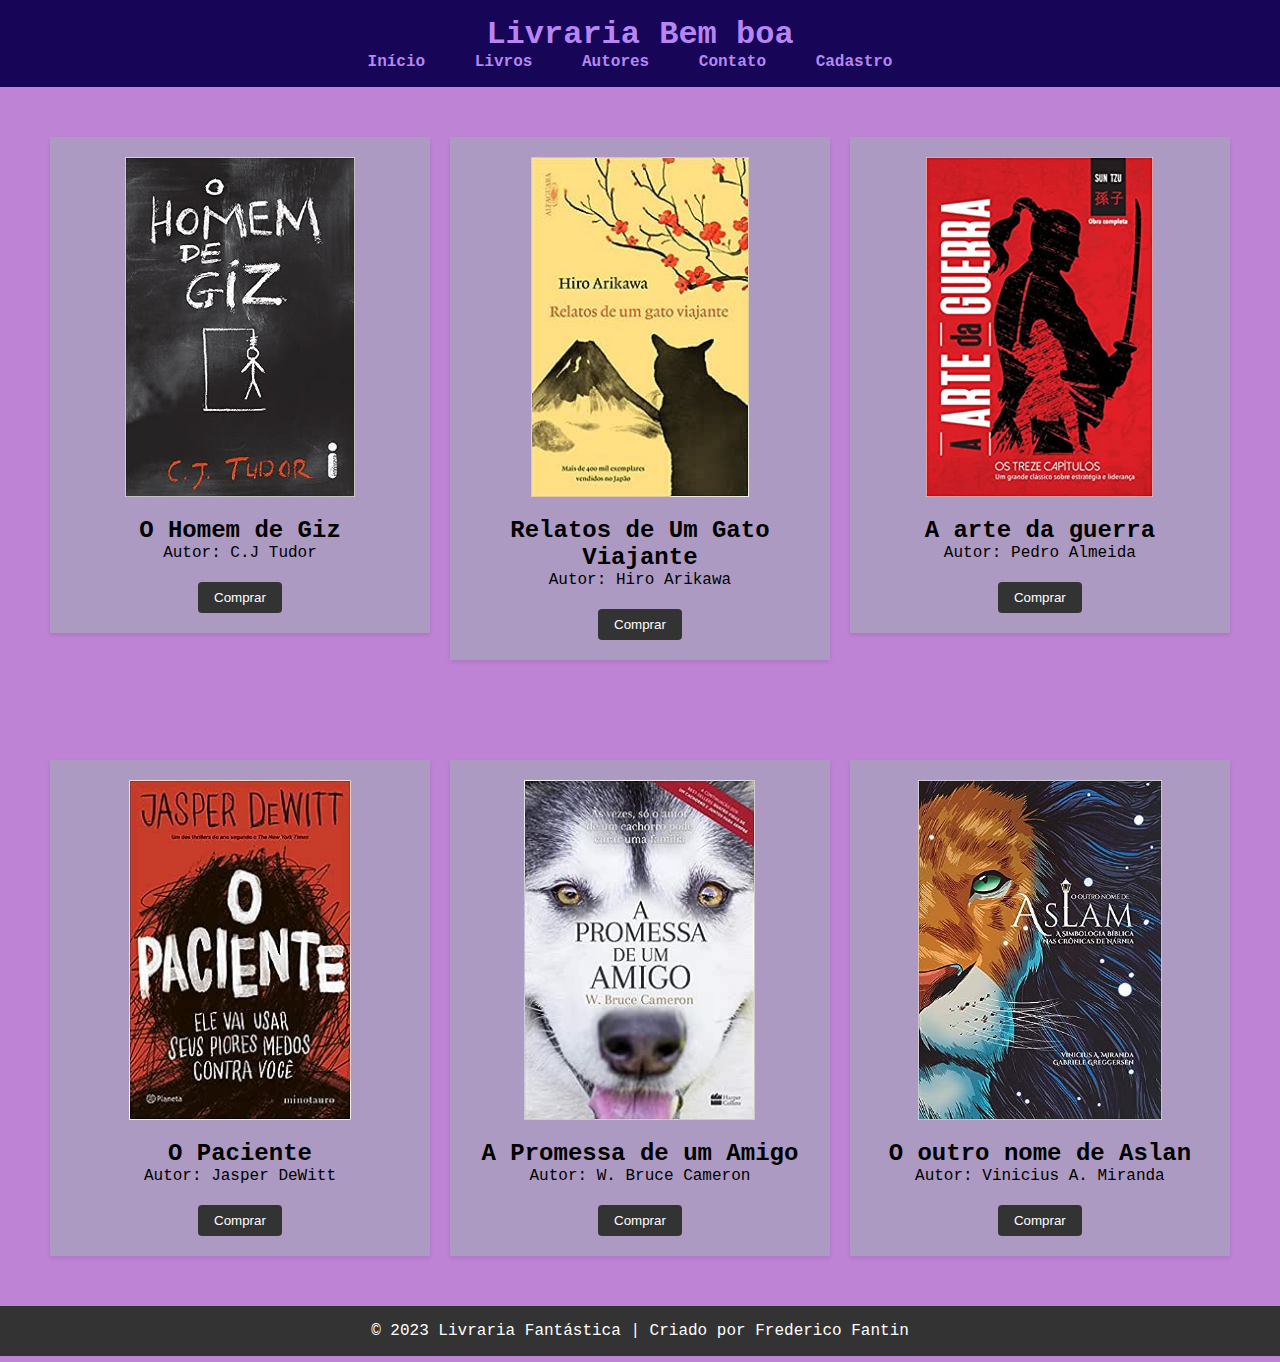
<file: index.html>
<!-- index.html -->

<!DOCTYPE html>
<html lang="pt-br">
<head>
    <meta charset="UTF-8">
    <meta name="viewport" content="width=device-width, initial-scale=1.0">
    <link rel="stylesheet" href="estilos.css">
    <title>Livraria</title>
</head>
<body>
    <header>
        <h1>Livraria Bem boa</h1>
        <nav>
            <ul>
                <li><a href="index.html">Início</a></li>
                <li><a href="#">Livros</a></li>
                <li><a href="#">Autores</a></li>
                <li><a href="#">Contato</a></li>
                <li><a href="cadastro.html">Cadastro</a></li>
            </ul>
        </nav>
    </header>

    <main>
        <section class="cards">
            <div class="card">
                <img src="img/img/41LuOehnKtL._SX335_BO1,204,203,200_.jpg" alt="Livro 1">
                <h2>O Homem de Giz</h2>
                <p>Autor: C.J Tudor</p>
                <button>Comprar</button>
            </div>

            <div class="card">
                <img src="img/img/517dKT2m6pL._SY344_BO1,204,203,200_QL70_ML2_.jpg" alt="Livro 2">
                <h2>Relatos de Um Gato Viajante</h2>
                <p>Autor: Hiro Arikawa</p>
                <button>Comprar</button>
            </div>

            <div class="card">
                <img src="img/img/51KvntpPRpL._SX331_BO1,204,203,200_.jpg" alt="Livro 3">
                <h2>A arte da guerra</h2>
                <p>Autor: Pedro Almeida</p>
                <button>Comprar</button>
            </div>
        </section>
    </main>
    <main>
        <section class="cards">
            <div class="card">
                <img src="img/img/51O3lEuJNqL._SY344_BO1,204,203,200_QL70_ML2_.jpg" alt="Livro 1">
                <h2>O Paciente</h2>
                <p>Autor: Jasper DeWitt</p>
                <button>Comprar</button>
            </div>

            <div class="card">
                <img src="img/img/51t-aqeLGPL._SY344_BO1,204,203,200_QL70_ML2_.jpg" alt="Livro 2">
                <h2>A Promessa de um Amigo</h2>
                <p>Autor:  W. Bruce Cameron</p>
                <button>Comprar</button>
            </div>

            <div class="card">
                <img src="img/img/51Z3dSD0ZhL._SX355_BO1,204,203,200_.jpg" alt="Livro 3">
                <h2>O outro nome de Aslan</h2>
                <p>Autor: Vinicius A. Miranda
                </p>
                <button>Comprar</button>
            </div>
        </section>
    </main>

    <footer>
        <p>&copy; 2023 Livraria Fantástica | Criado por Frederico Fantin</p>
    </footer>
</body>
</html>
</file>
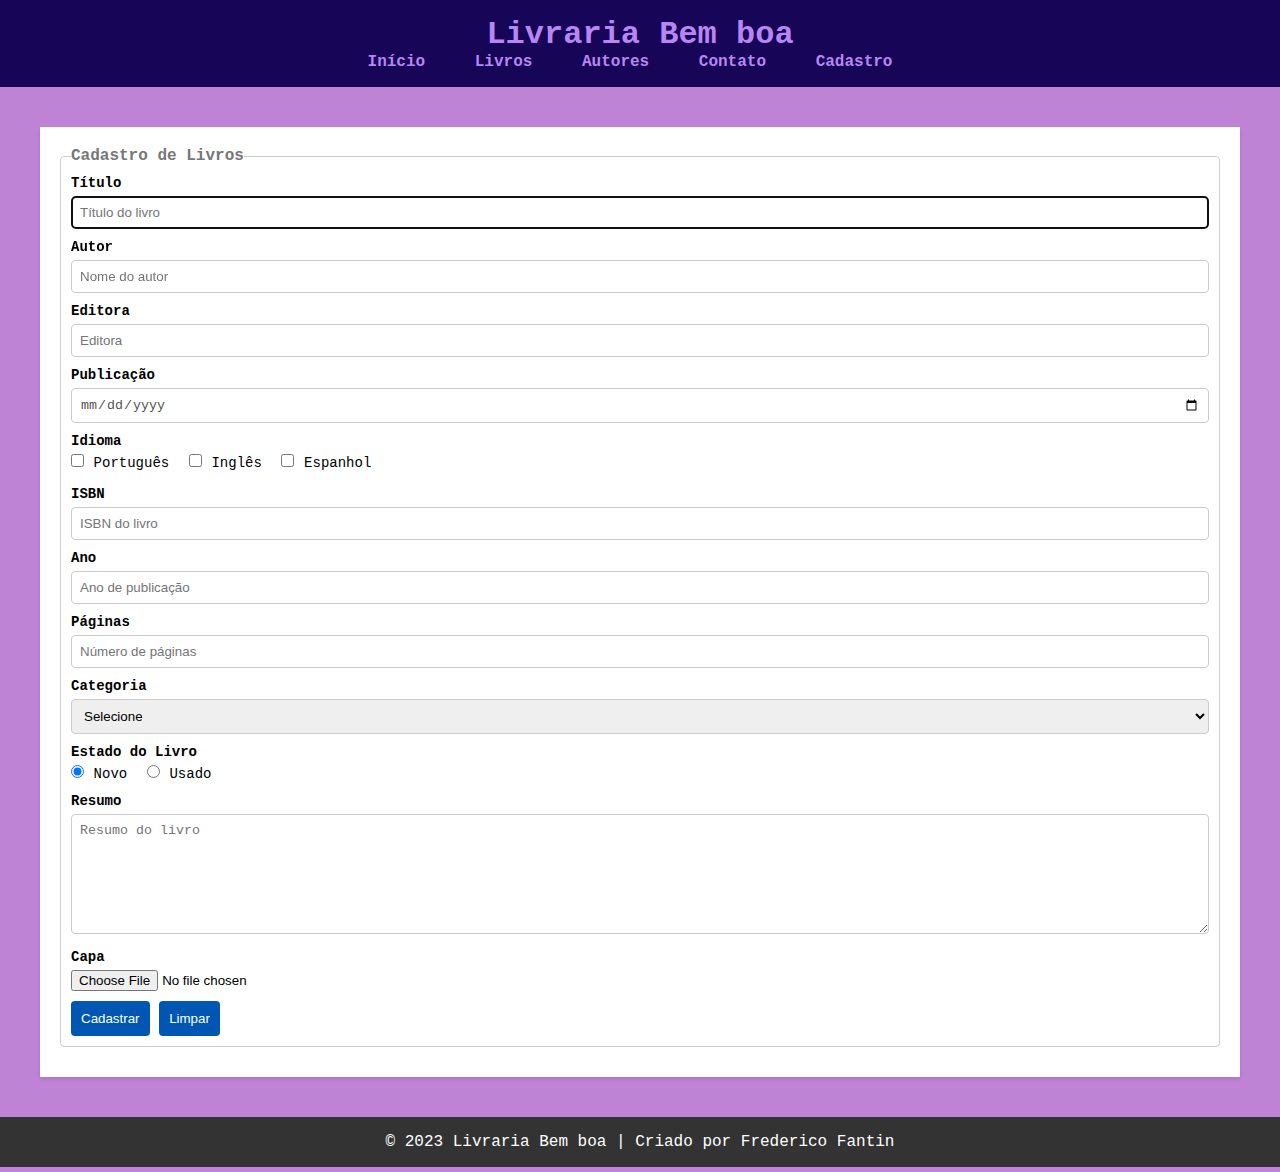
<file: cadastro.html>
<!DOCTYPE html>
<html lang="pt-br">

<head>
    <meta charset="UTF-8">
    <meta name="viewport" content="width=device-width, initial-scale=1.0">
    <link rel="stylesheet" href="estilos.css">
    <title>Livraria</title>
</head>

<body>
    <header>
        <h1>Livraria Bem boa</h1>
        <nav>
            <ul>
                <li><a href="index.html">Início</a></li>
                <li><a href="#">Livros</a></li>
                <li><a href="#">Autores</a></li>
                <li><a href="#">Contato</a></li>
                <li><a href="cadastro.html">Cadastro</a></li>
            </ul>
        </nav>
    </header>

    <main>
        <section class="container">

            <form>
                <fieldset>
                    <legend>Cadastro de Livros</legend>

                    <div class="input-container">
                        <label for="titulo">Título</label>
                        <input type="text" name="titulo" id="titulo" placeholder="Título do livro" required autofocus>
                    </div>


                    <div class="input-container">
                        <label for="autor">Autor</label>
                        <input type="text" name="autor" id="autor" placeholder="Nome do autor" required>
                    </div>

                    <div class="input-container">
                        <label for="editora">Editora</label>
                        <input type="text" name="editora" id="editora" placeholder="Editora" required>
                    </div>

                    <div class="input-container">
                        <label for="dtpublicacao">Publicação</label>
                        <input type="date" name="dtpublicacao" id="dtpublicacao" required>
                    </div>

                    <div class="input-container">
                        <label>Idioma</label>
                        <div class="input-check">
                            <input type="checkbox" name="idioma" value="Português" id="portugues">
                            <label for="portugues">Português</label>
                        </div>
                        <div class="input-check">
                            <input type="checkbox" name="idioma" value="Inglês" id="ingles">
                            <label for="ingles">Inglês</label>
                        </div>
                        <div class="input-check">
                            <input type="checkbox" name="idioma" value="Espanhol" id="espanhol">
                            <label for="espanhol">Espanhol</label>
                        </div>
                    </div>

                    <div class="input-container">
                        <label for="isbn">ISBN</label>
                        <input type="text" name="isbn" id="isbn" placeholder="ISBN do livro" pattern="\d{3}-\d{10}"
                            required>
                    </div>

                    <div class="input-container">
                        <label for="ano">Ano</label>
                        <input type="number" name="ano" id="ano" placeholder="Ano de publicação" required>
                    </div>

                    <div class="input-container">
                        <label for="paginas">Páginas</label>
                        <input type="number" name="paginas" id="paginas" placeholder="Número de páginas" required>
                    </div>

                    <div class="input-container">
                        <label for="categoria">Categoria</label>
                        <select name="categoria" id="categoria" required>
                            <option value="">Selecione</option>
                            <option value="Ação">Ação</option>
                            <option value="Aventura">Aventura</option>
                            <option value="Comédia">Comédia</option>
                            <option value="Drama">Drama</option>
                            <option value="Ficção Científica">Ficção Científica</option>
                            <option value="Romance">Romance</option>
                            <option value="Suspense">Suspense</option>
                            <option value="Terror">Terror</option>
                        </select>
                    </div>

                    <div class="input-container">
                        <label>Estado do Livro</label>
                        <div class="radio-group">
                            <input type="radio" name="situacao" id="novo" value="Novo" required checked>
                            <label for="novo">Novo</label>

                            <input type="radio" name="situacao" id="usado" value="Usado" required>
                            <label for="usado">Usado</label>
                        </div>
                    </div>

                    <div class="input-container">
                        <label for="resumo">Resumo</label>
                        <textarea name="resumo" id="resumo" placeholder="Resumo do livro" rows="5" required></textarea>
                    </div>

                    <div class="input-container">
                        <label for="capa">Capa</label>
                        <input type="file" name="capa" id="capa" accept="image/*">
                    </div>

                    <div class="actions">
                        <button type="submit">Cadastrar</button>
                        <button type="reset">Limpar</button>
                    </div>

                </fieldset>
            </form>
        </section>
    </main>
    <footer>
        <p>&copy; 2023 Livraria Bem boa | Criado por Frederico Fantin</p>
    </footer>
</body>
</file>
<file: estilos.css>
/* estilos.css */

/* Reset de Estilos */
* {
    margin: 0; /* Remove a margem padrão */
    padding: 0; /* Remove o padding padrão */
    box-sizing: border-box; /* Faz com que o padding e a borda não aumentem o tamanho do elemento */
}

body {
    font-family:'Courier Prime', monospace; /* Define a fonte padrão */
    background-color:rgb(191, 131, 214) /* Define a cor de fundo */
}

header {
    background-color: #170558; /* Define a cor de fundo */
    color: #b786f3; /* Define a cor do texto */
    text-align: center; /* Centraliza o texto */
    padding: 1rem; /* Define um espaçamento interno */
}

nav ul {
    list-style: none; /* Remove a bolinha da lista */
    color: #b786f3;
}


nav li {
    display: inline; /* Faz com que os itens da lista fiquem na mesma linha */
    margin-right: 30px; /* Define um espaçamento entre os itens */
    margin-left: 10px;
    color: #b786f3; 
    
}

nav a {
    text-decoration: none; /* Remove o sublinhado dos links */
    color: #b786f3; /* Define a cor do texto */
    font-weight:bold ; /* Define o peso da fonte */
}

header li:hover {
    background-color: #282046;
    border-radius: 6px;
    border-width: 5px;
    transition: 0.5s;
    padding: 6px;
}


main {
    padding: 40px; /* Define um espaçamento interno */
    overflow: hidden; /* Faz com que o elemento não ultrapasse o tamanho do pai */
}

.card {
    width: calc(33.33% - 20px); /* 33.33% - 40px */
    margin: 10px; /* Define um espaçamento externo */
    padding: 20px; /* Define um espaçamento interno */
    background-color: #ad9ac2; /* Define a cor de fundo */
    box-shadow: 0 2px 4px rgba(0, 0, 0, 0.1); /* Adiciona uma sombra */
    text-align: center; /* Centraliza o texto */
    float: left; /* Faz com que os elementos fiquem na mesma linha */
}

.card img {
    max-width: 100%; /* Define a largura máxima da imagem */
    height: 340px; /* Define a altura da imagem */
    margin-bottom: 15px;
}

.card button {
    background-color: #333;
    color: #fff;
    border: none;
    padding: 8px 16px;
    margin-top: 20px;
    cursor: pointer; /* Muda o cursor do mouse */
    transition: background-color 0.3s ease; /* Adiciona uma transição suave */
}

.card button:hover {
    background-color: #555; /* Muda a cor de fundo ao passar o mouse */
}

footer {
    background-color: #333;
    color: #fff;
    text-align: center;
    padding: 1rem;
}

.container {
    width: 1200px;
    max-width: 100%;
    margin: 0 auto;
    padding: 20px;
    background-color: #fff;
    box-shadow: 0 2px 4px rgba(0, 0, 0, 0.1);
}

form {
  overflow: hidden;
}

form fieldset {
  border: 1px solid #ccc;
  border-radius: 4px;
  padding: 10px;
  margin-bottom: 10px;
}

form legend {
  font-weight: bold;
  color: #777;
}

.input-container {
    margin-bottom: 10px;
}

.input-container label {
    display: block;
    margin-bottom: 5px;
    font-weight: bold;
    font-size: 14px;
}

input[type="text"],
input[type="date"],
input[type="number"] {
  width: 100%;
  padding: 8px;
  border: 1px solid #ccc;
  border-radius: 4px;
  color: #555;
}

.radio-group label {
  display: inline;
  margin-right: 10px;
  font-weight: normal;
}

.input-check {
    display: inline-block;
    margin-right: 10px;
}

.input-check input[type="checkbox"] + label {
    display: inline-block;
    font-weight: normal;
}

textarea {
    width: 100%;
    padding: 8px;
    border: 1px solid #ccc;
    border-radius: 4px;
    resize: vertical; /* Permite redimensionar verticalmente o textarea */
    height: 120px; /* Altura inicial do textarea */
  }
  
  select {
    width: 100%;
    padding: 8px;
    border: 1px solid #ccc;
    border-radius: 4px;
  }

  button {
    background-color: #0056b3;
    color: white;
    border: none;
    border-radius: 4px;
    padding: 10px;
    cursor: pointer; /* Adiciona um cursor de ponteiro */
  }
  
  /* Botão de Limpar */
  button[type="reset"] {
    background-color: #0056b3;
  }
  
  /* Botão de Enviar */
  button:hover {
    background-color: #08090a;
  }
</file>
